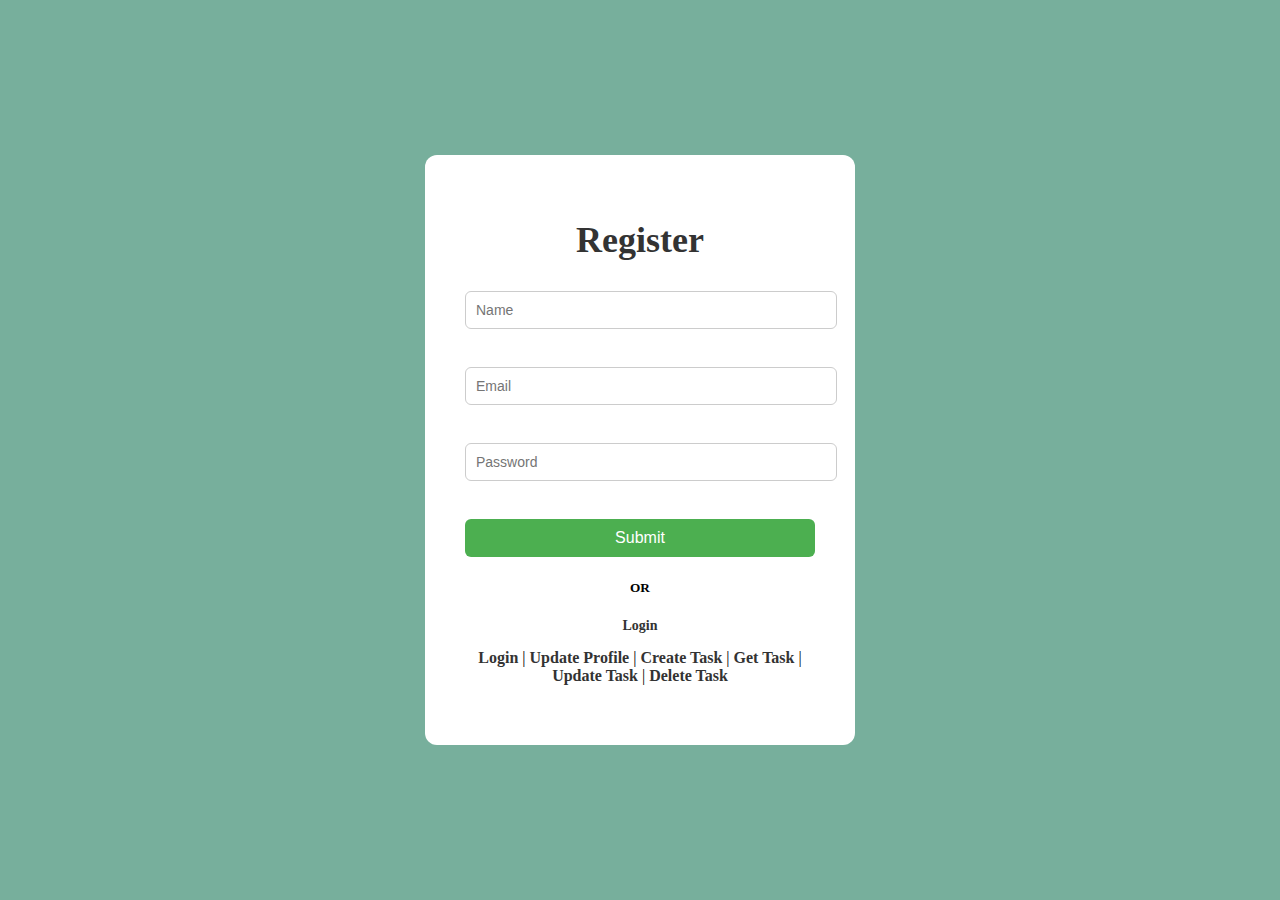
<file: index.html>
<!DOCTYPE html>
<html lang="en">
<head>
    <meta charset="UTF-8">
    <meta name="viewport" content="width=device-width, initial-scale=1.0">
    <title>Task-Management-Application</title>
    <link rel="stylesheet" href="style.css">
</head>
<body>
    <div class="container">
        <h1 class="heading" >Register</h1>
        <form id="registerform" >
     <input type="text" id="name" placeholder="Name" required ><br/><br/>
     <input type="email" id="email" placeholder="Email" required ><br/><br/>
     <input type="password" id="password" placeholder="Password" required ><br/><br/>
     <button type="submit" >Submit</button>
        </form>
        <h5 >OR</h5>
        <div class="link">
        <a href="login.html" >Login</a>
     </div>
        <div id="message"></div>

        <nav style="text-align: center; margin-bottom: 20px;">
            <a href="login.html">Login</a> |
            <a href="profile.html">Update Profile</a> |
            <a href="createtask.html">Create Task</a> |
            <a href="gettask.html">Get Task</a> |
            <a href="updatetask.html">Update Task</a> |
            <a href="deletetask.html">Delete Task</a>
        </nav>
        
    </div>
   
   <script>
    const form = document.getElementById('registerform');
    const message = document.getElementById('message');

    form.addEventListener('submit',async(e) =>{
        e.preventDefault();

        const name=document.getElementById('name').value;
        const email=document.getElementById('email').value;
        const password=document.getElementById('password').value;

        try{
const response = await fetch('http://localhost:5000/api/auth/register',{
    method : 'POST',
    headers : {
        'Content-Type' : 'application/json'
    },
    body : JSON.stringify({name,email,password})
});

const data= await response.json();

if(response.ok){
    message.innerHTML= `<p style="color : green;">Registration Successful And User_Id : ${data._id}</p>`;
}
else{
    message.innerHTML=`<p style="color : red;"> Not successful : ${data.message}</p>`;
}
        }
catch(error){
    message.innerHTML=`<p style="color : red;"> Network issue: ${error.message}</p>`;
}
    });
   </script>
</body>
</html>
</file>
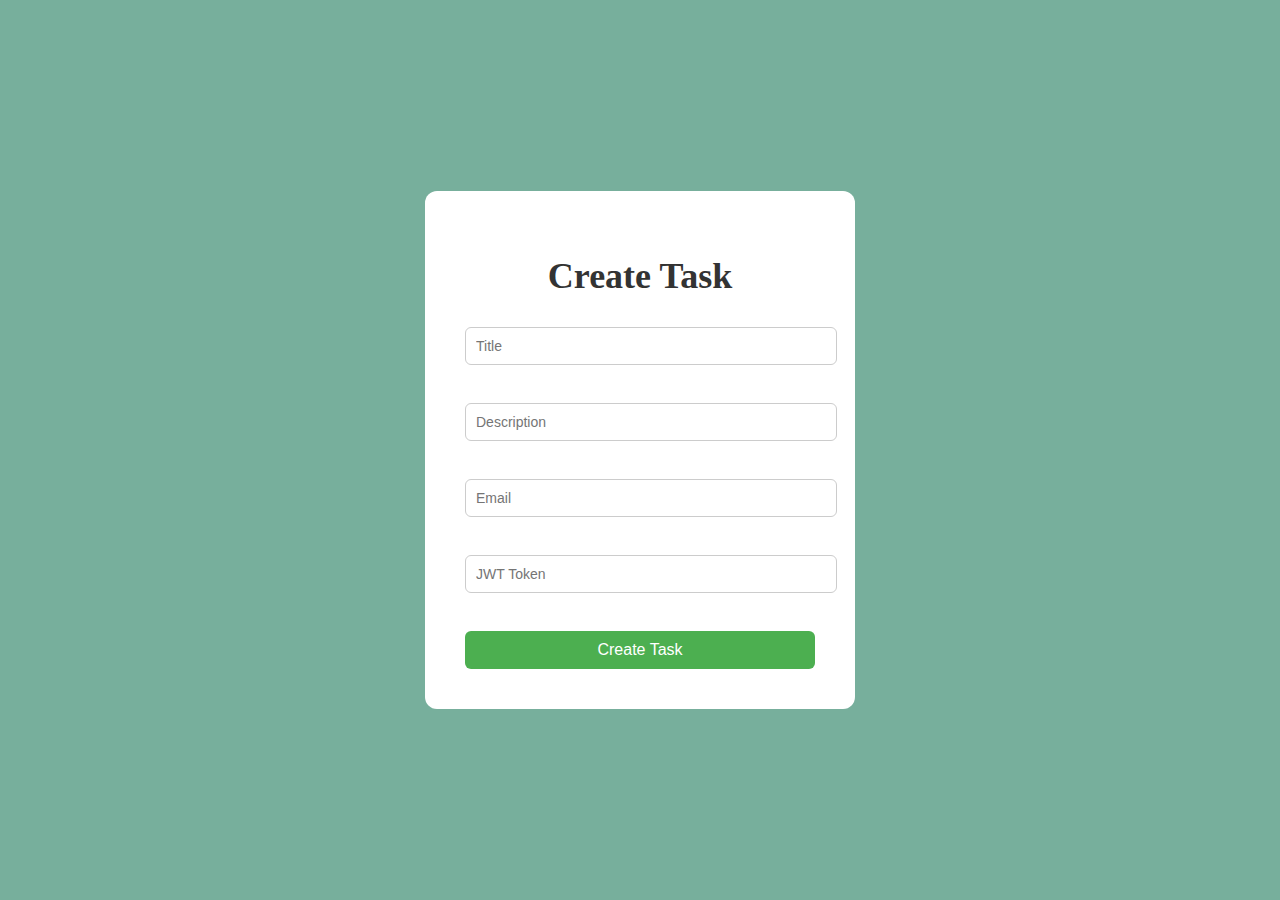
<file: createtask.html>
<!DOCTYPE html>
<html lang="en">
<head>
    <meta charset="UTF-8">
    <meta name="viewport" content="width=device-width, initial-scale=1.0">
    <link rel="stylesheet" href="style.css">
    <title>Task</title>
</head>
<body >
    <div class="container">
        <h1 class="heading" >Create Task</h1>
        <form id="taskform" >
            <input type="text" id="title" placeholder="Title" required ><br/><br/>
            <input type="text" id="description" placeholder="Description" required ><br/><br/>
            <input type="email" id="email" placeholder="Email" required ><br/><br/>
            <input type="text" id="token" placeholder="JWT Token" required ><br/><br/>
            <button type="submit" >Create Task</button>
                </form>
    </div>
    

            <script>
                document.getElementById('taskform').addEventListener('submit',async function(e) {
                    e.preventDefault();

                    const title=document.getElementById('title').value;
                    const description=document.getElementById('description').value;
                    const email=document.getElementById('email').value;
                    const token=document.getElementById('token').value;

                    try{
                        const response = await fetch('http://localhost:5000/api/task',{
                            method : 'POST',
                            headers :{
                                'Content-Type' : 'application/json',
                                'Authorization' : `Bearer ${token}`
                            },
                            body : JSON.stringify({title,description,email})
                        });

                        const data = await response.json();

                        if(response.ok){
                            alert("Task created and email sent");
                            document.getElementById('taskform').reset();
                        }
                        else{
                            alert("Task creation failed");
                        }
                    }
                    catch(error){
                        console.error(error);
                        alert("Server error");
                    }
                })
            </script>
</body>
</html>
</file>
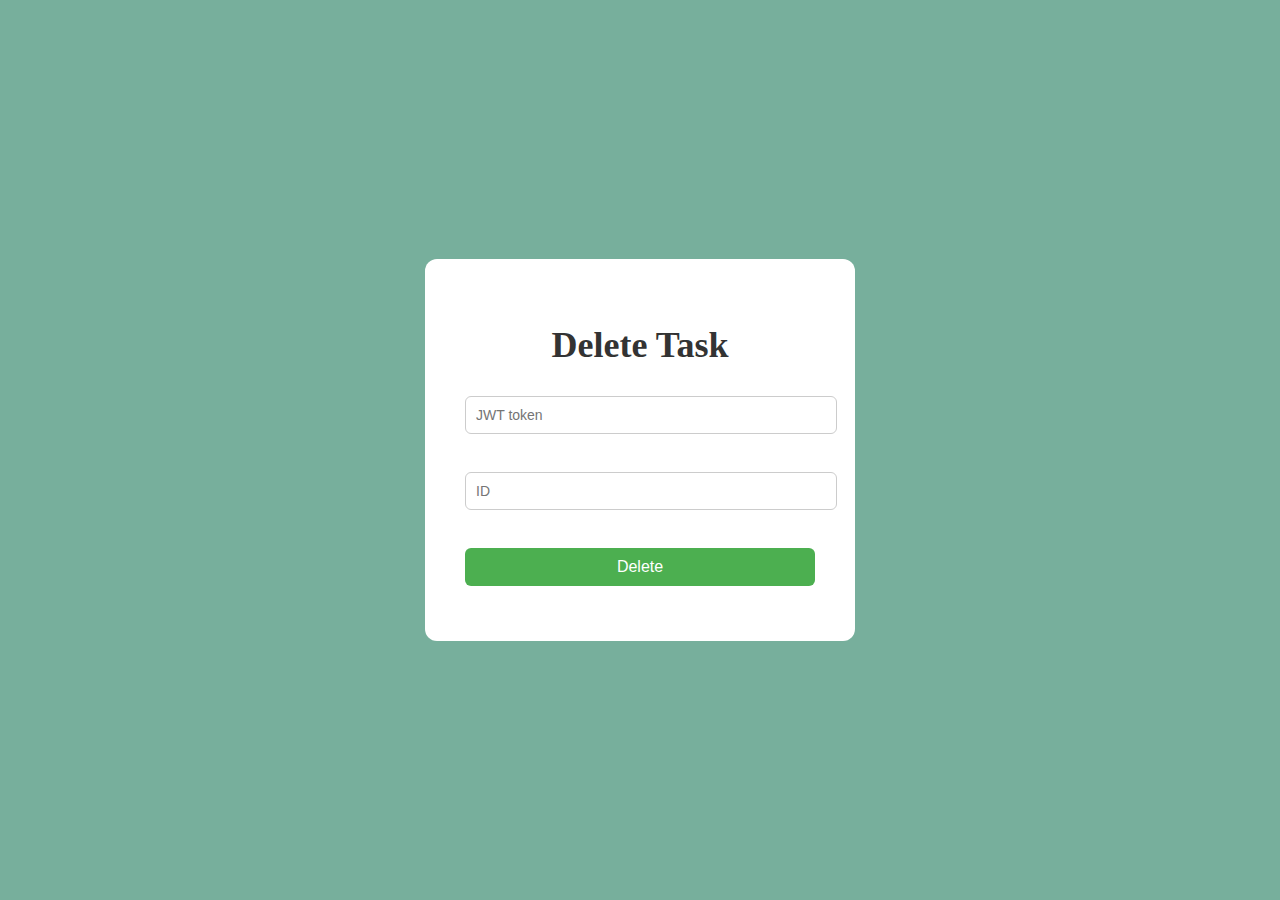
<file: deletetask.html>
<!DOCTYPE html>
<html lang="en">
<head>
    <meta charset="UTF-8">
    <meta name="viewport" content="width=device-width, initial-scale=1.0">
    <link rel="stylesheet" href="style.css">
    <title>Delete Task</title>
</head>
<body>
    <div class="container">
        <h1 class="heading" >Delete Task</h1>
        <form id="deletetask">         
            <input type="text" id="token" placeholder="JWT token" required ><br/><br/>
            <input type="text" id="taskid" placeholder="ID" required ><br/><br/>
            <button type="submit">Delete</button>
        </form>   
        <div id="message"></div>
    </div>     
    
        <script>
    
            document.getElementById('deletetask').addEventListener('submit',async(e) =>{
    e.preventDefault();
    
    const token=document.getElementById('token').value;
    const taskid=document.getElementById('taskid').value;
    
    try{
        const response = await fetch(`http://localhost:5000/api/task/${taskid}`,{
            method : 'DELETE',
            headers : {
                'Content-Type' : 'application/json',
                'Authorization' : `Bearer ${token}`
            }
        });
    
        const data = await response.json();
        document.getElementById('message').innerText=JSON.stringify(data,null,2);
    }
    catch(error){
    document.getElementById('message').innerText= 'Error';
    }
            });
        </script>
</body>
</html>
</file>
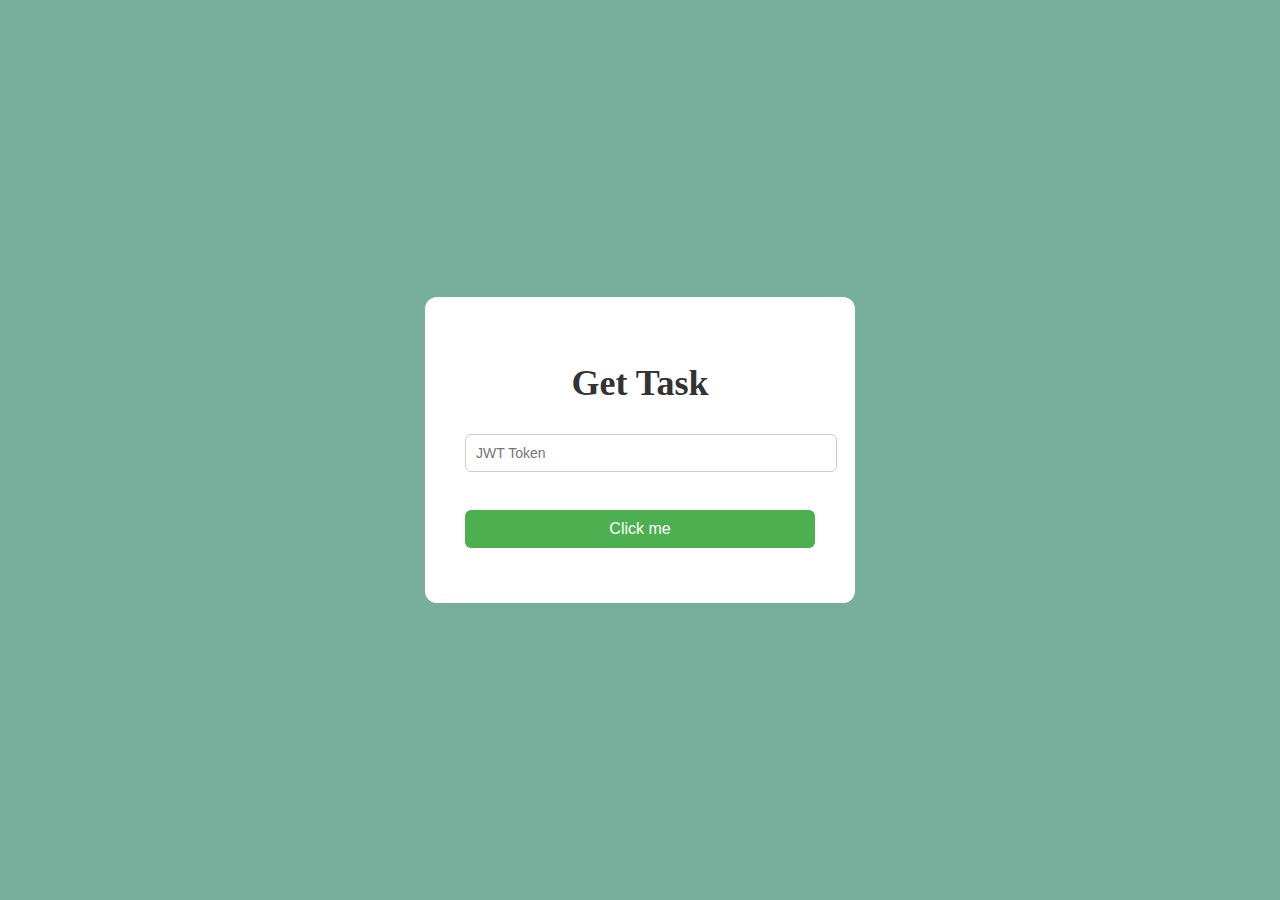
<file: gettask.html>
<!DOCTYPE html>
<html lang="en">
<head>
    <meta charset="UTF-8">
    <meta name="viewport" content="width=device-width, initial-scale=1.0">
    <link rel="stylesheet" href="style.css">
    <title>Get Task</title>
</head>
<body >
    <div class="container">
        <h1 class="heading" >Get Task</h1>
        <form id="gettasks">       
            <input type="text" id="token" placeholder="JWT Token" required ><br/><br/>
            <button type="submit" >Click me</button>
        </form>
        
        <div id="message"></div>
    </div>

    <script>
     document.getElementById('gettasks').addEventListener('submit',async function(e) {
        e.preventDefault();

        const token= document.getElementById('token').value;

        try{
            const response= await fetch('http://localhost:5000/api/GetTask',{
                method : 'GET',
                headers : {
                    'Content-Type' : 'application/json',
                    'Authorization': `Bearer ${token}`
                }
            });

            const data= await response.json();

            if(response.ok){
                //document.getElementById('gettasks');
                document.getElementById('message').innerText=JSON.stringify(data,null,2);
            }
            else{
                alert("Getting task info. failed");
            }
        }
        catch(error){
            console.error(error);
            alert("Error");
        }

     })
    </script>
</body>
</html>
</file>
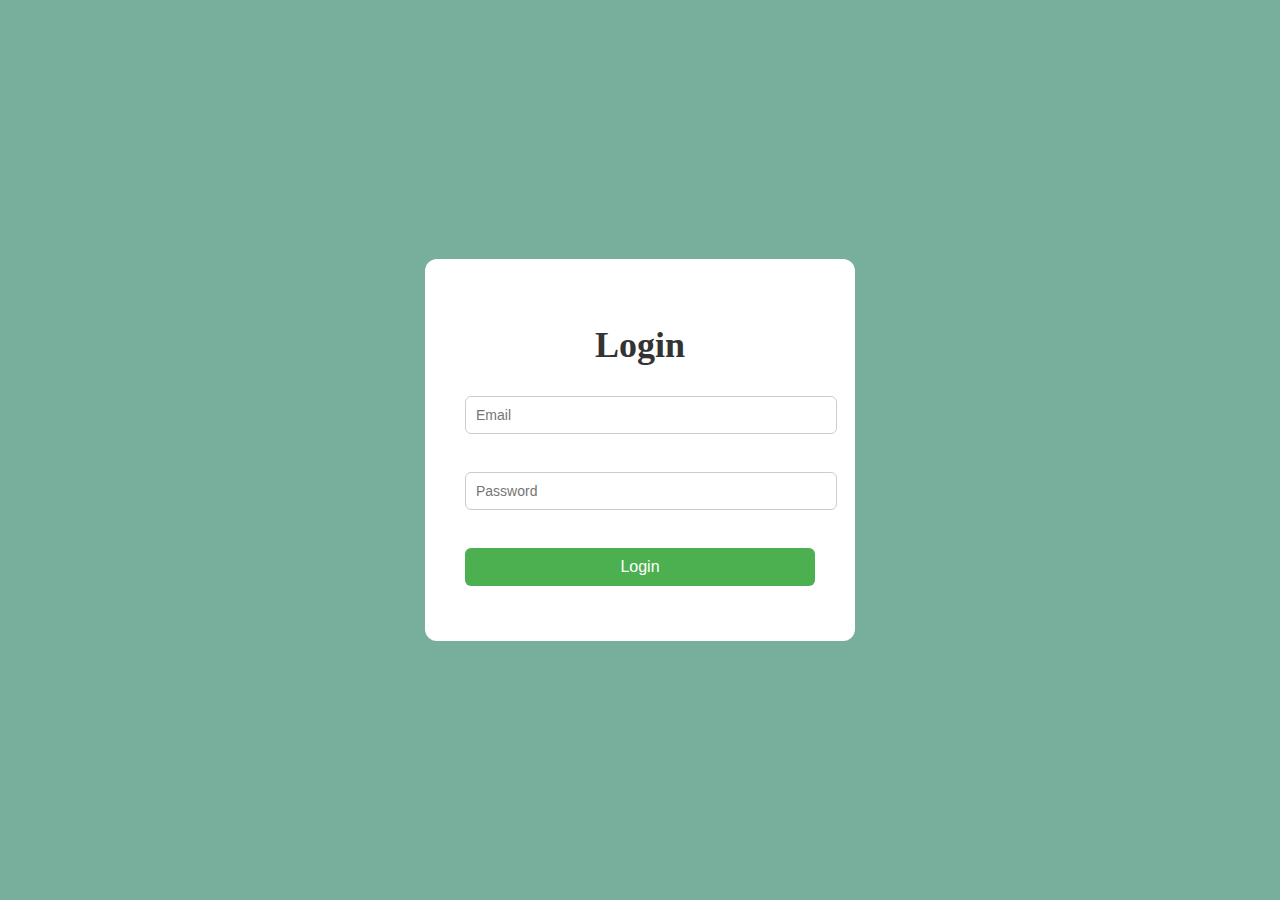
<file: login.html>
<!DOCTYPE html>
<html lang="en">
<head>
    <meta charset="UTF-8">
    <meta name="viewport" content="width=device-width, initial-scale=1.0">
    <link rel="stylesheet" href="style.css">
    <title>Login</title>
</head>
<body>
    <div class="container">
        <h1 class="heading">Login</h1>
        <form id="loginform">
    <input type="email" id="email" placeholder="Email" required ><br/><br/>
    <input type="password" id="password" placeholder="Password" required ><br/><br/>
    <button type="submit">Login</button>
        </form>
    
        <div id="message"></div>
    </div>
    
    <script>
const form = document.getElementById('loginform');
const message = document.getElementById('message');

form.addEventListener('submit',async(e) =>{
    e.preventDefault();

    const email= document.getElementById('email').value;
    const password = document.getElementById('password').value;

try{
const response= await fetch('http://localhost:5000/api/auth/login',{
    method : 'POST',
    headers : {
        'Content-Type' : 'application/json'
    },
    body : JSON.stringify({email,password})
});

const data = await response.json();

if(response.ok){
    message.innerHTML=`<p style='color : green;'> Login Successful And token ${data.token}</p>`;
   // window.location.href="createtask.html";
}
else{
    message.innerHTML=`<p style='color : red;'> Login unsuccessful : ${data.message}</p>`;
}
}
catch(error){
    message.innerHTML=`<p style='color : red;'> Network error : ${error.message}</p>`;
}
})
    </script>
</body>
</html>
</file>
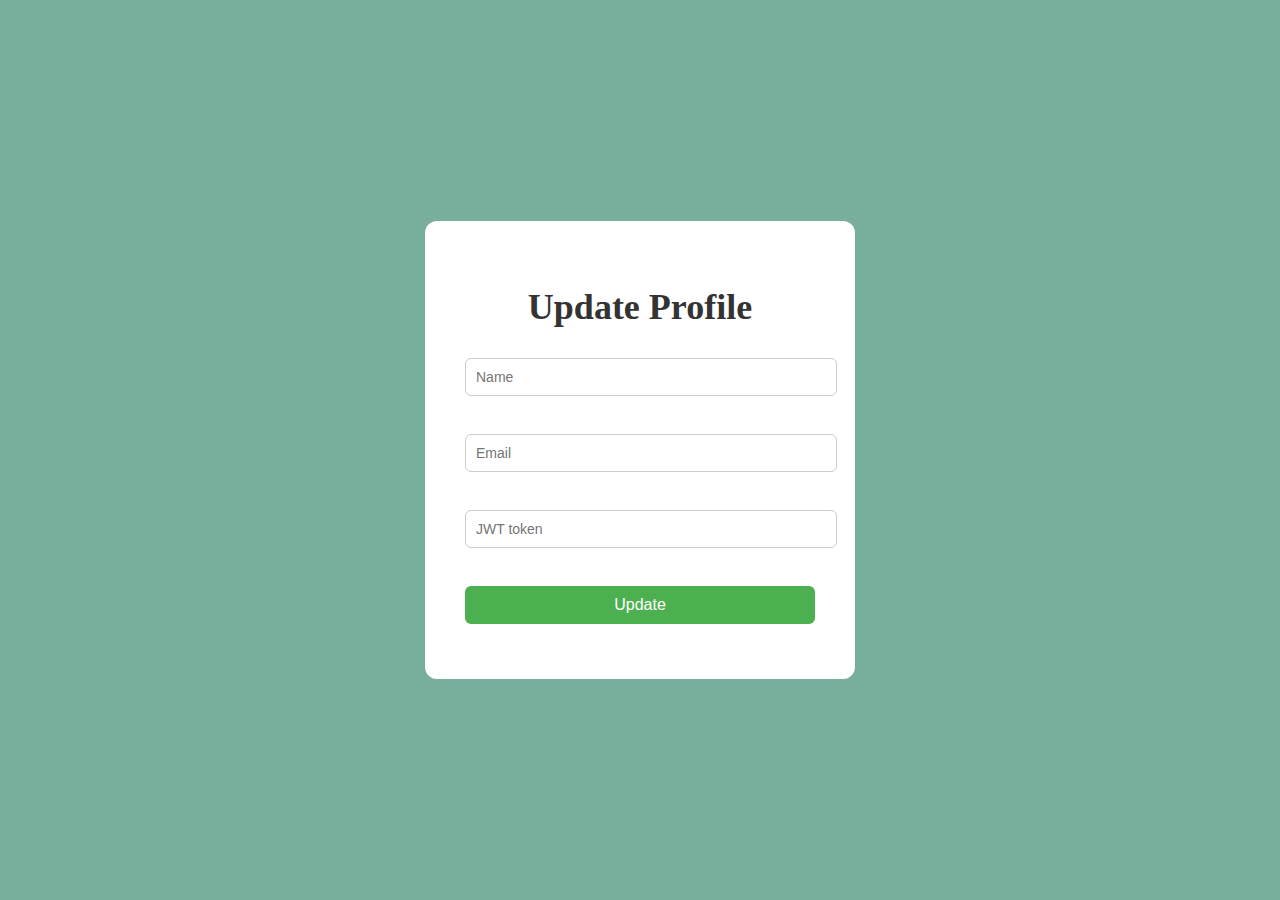
<file: profile.html>
<!DOCTYPE html>
<html lang="en">
<head>
    <meta charset="UTF-8">
    <meta name="viewport" content="width=device-width, initial-scale=1.0">
    <link rel="stylesheet" href="style.css">
    <title>Update Profile</title>
</head>
<body>
    <div class="container">
        <h1 class="heading" >Update Profile</h1>
        <form id="updateprofile" >
            <input type="text" id="name" placeholder="Name" required ><br/><br/>
            <input type="email" id="email" placeholder="Email" required ><br/><br/>
            <input type="text" id="token" placeholder="JWT token" required ><br/><br/>
            <button type="submit" >Update</button>
        </form>    
        <div id="message"></div>
    </div>  

    <script>

        document.getElementById('updateprofile').addEventListener('submit',async(e) =>{
e.preventDefault();

const name=document.getElementById('name').value;
const email=document.getElementById('email').value;
const token=document.getElementById('token').value;

try{
    const response = await fetch('http://localhost:5000/api/auth/profile',{
        method : 'PUT',
        headers : {
            'Content-Type' : 'application/json',
            'Authorization' : `Bearer ${token}`
        },
        body : JSON.stringify({name,email})
    });

    const data = await response.json();
    document.getElementById('message').innerText=JSON.stringify(data,null,2);
}
catch(error){
document.getElementById('message').innerText= 'Error';
}
        });
    </script>
</body>
</html>
</file>
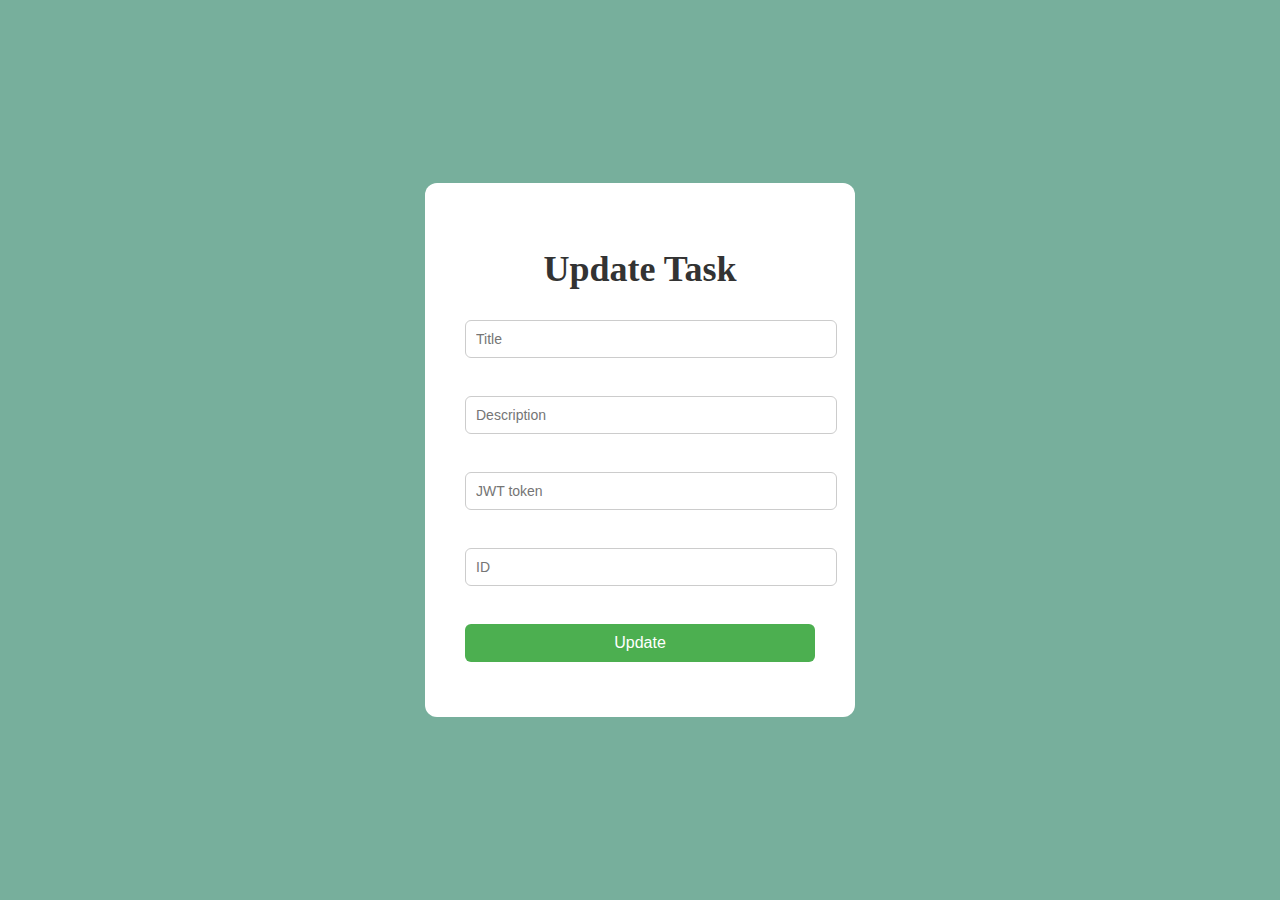
<file: updatetask.html>
<!DOCTYPE html>
<html lang="en">
<head>
    <meta charset="UTF-8">
    <meta name="viewport" content="width=device-width, initial-scale=1.0">
    <link rel="stylesheet" href="style.css">
    <title>Update Task</title>
</head>
<body>
    <div class="container">
        <h1 class="heading" >Update Task</h1>
        <form id="updatetask" >
            <input type="text" id="title" placeholder="Title" required ><br/><br/>
            <input type="text" id="description" placeholder="Description" required ><br/><br/>
            <input type="text" id="token" placeholder="JWT token" required ><br/><br/>
            <input type="text" id="taskid" placeholder="ID" required ><br/><br/>
            <button type="submit" >Update</button>
        </form>
    
        <div id="message"></div>
    </div>   
        <script>
    
            document.getElementById('updatetask').addEventListener('submit',async(e) =>{
    e.preventDefault();
    
    const title=document.getElementById('title').value;
    const description=document.getElementById('description').value;
    const token=document.getElementById('token').value;
    const taskid=document.getElementById('taskid').value;
    
    try{
        const response = await fetch(`http://localhost:5000/api/tasks/${taskid}`,{
            method : 'PUT',
            headers : {
                'Content-Type' : 'application/json',
                'Authorization' : `Bearer ${token}`
            },
            body : JSON.stringify({title,description})
        });
    
        const data = await response.json();
        document.getElementById('message').innerText=JSON.stringify(data,null,2);
    }
    catch(error){
    document.getElementById('message').innerText= 'Error';
    }
            });
        </script>
</body>
</html>
</file>
<file: style.css>
/* .heading{
    text-align: center;
}

.fields{
    text-align: center;
    padding: 10px;
    border: 2px solid black ;
    border-radius: 10px;
    margin: 0 500px 0 500px;
}

.user{
    justify-content: center;
    display: flex;
    margin-top: 20px;
} */

body{
background-color: #77AF9C;
display: flex;
justify-content: center;
align-items: center;
height: 100vh;
margin: 0;
}

.container{
    background-color: #ffffff;
    padding: 40px;
    border-radius: 12px;
    text-align: center;
    width: 350px;
}

h1{
    margin-bottom: 20px;
    font-size: 36px;
    color: #333;
}

input{
    width: 100%;
    padding: 10px;
    margin: 10px 0;
    border-radius: 6px;
    border: 1px solid #ccc;
    font-size: 14px;
}

button{
    width: 100%;
    padding: 10px;
    background-color: #4CAF50;
    color: white;
    cursor: pointer;
    margin-top: 10px;
    border-radius: 6px;
    border: none;
    font-size: 16px;
}

.link{
margin-top: 15px;
display: block;
font-size: 14px;
}

.link a{
    color: #333;
    text-decoration: none;
    font-weight: bold;
}

#message{
    font-size: 14px;
    margin-top: 15px;
    word-wrap: break-word;
    overflow-wrap: break-word;
}

nav a{
    color: #333;
    text-decoration: none;
    font-weight: bold;
}
</file>
